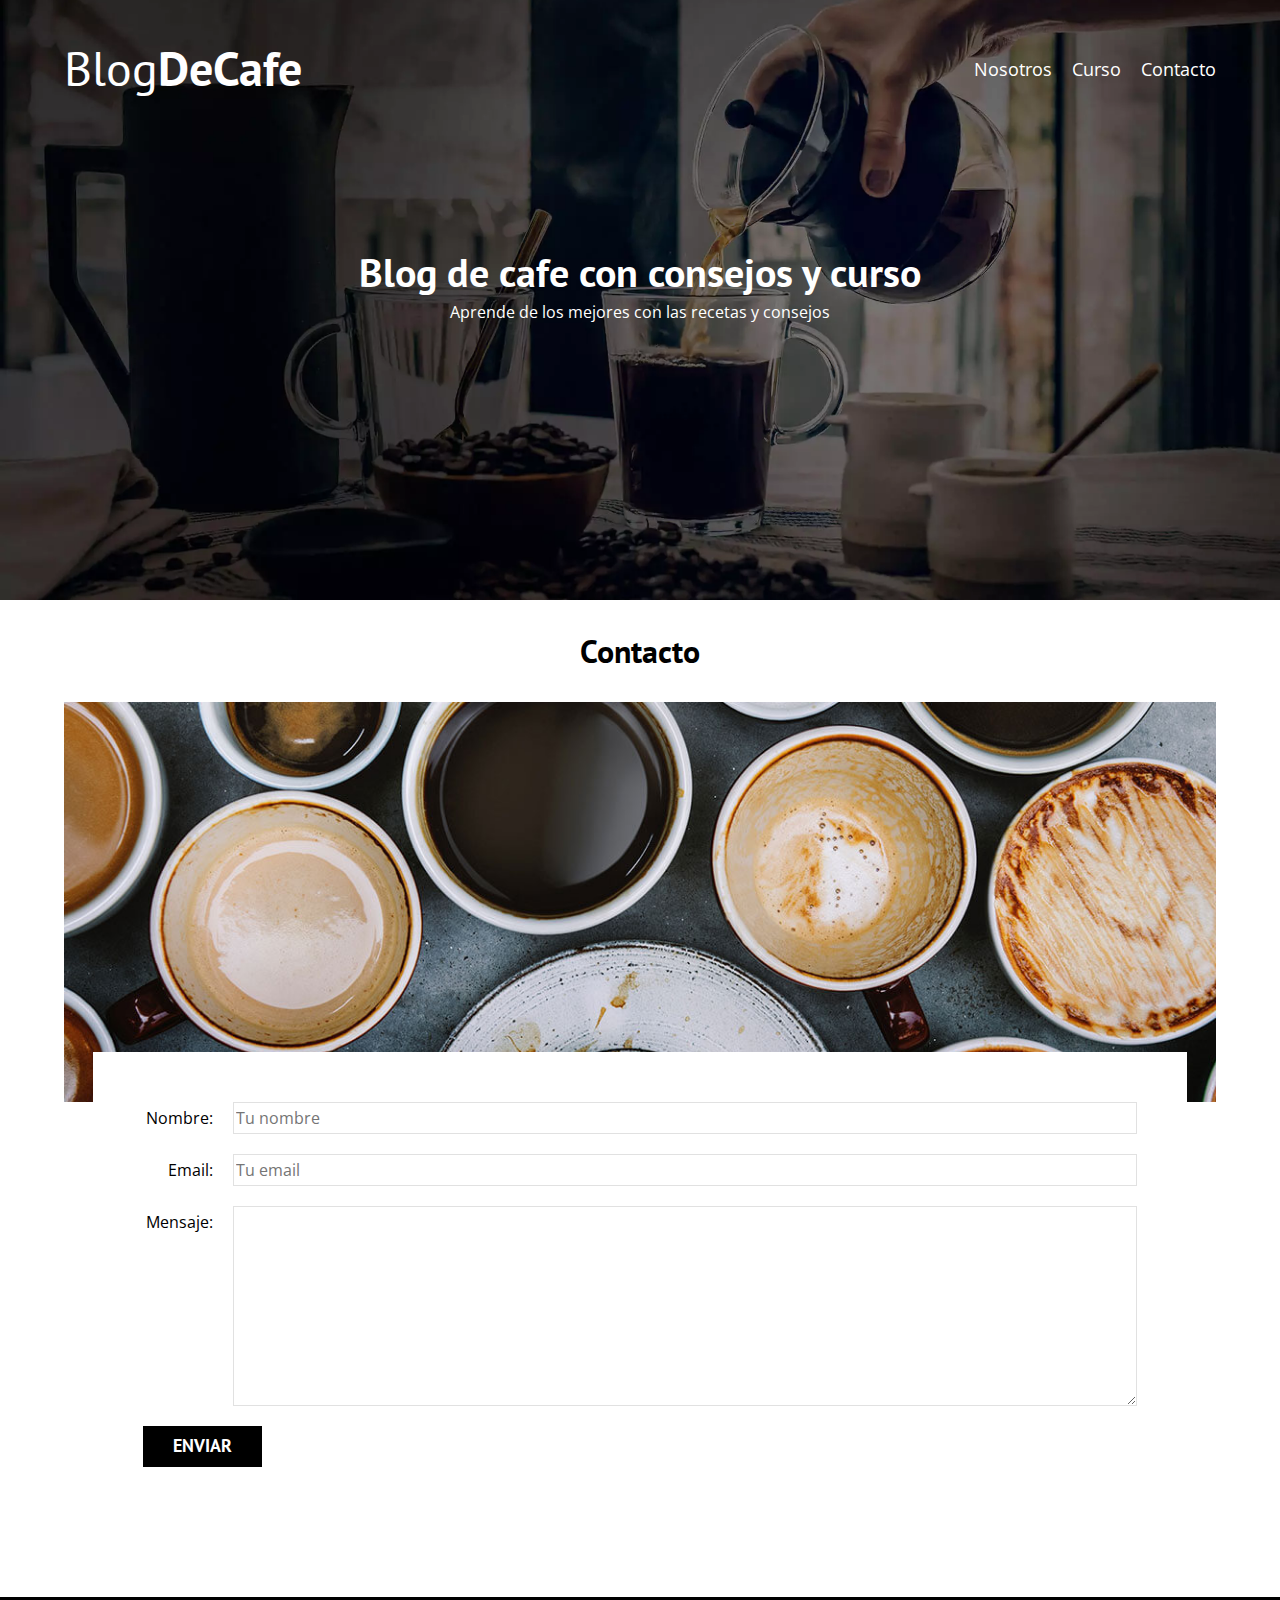
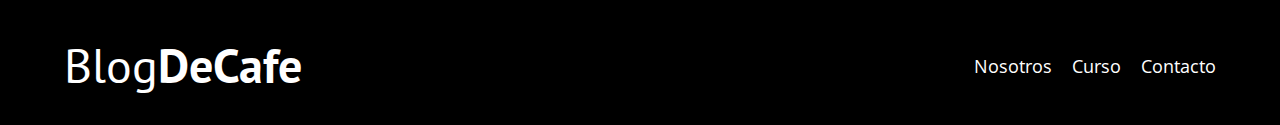
<file: contacto.html>
<!DOCTYPE html>
<html lang="es">

<head>
  <meta charset="UTF-8" />
  <meta name="viewport" content="width=device-width, initial-scale=1.0" />
  <link rel="preconnect" href="https://fonts.googleapis.com">
    <link rel="preconnect" href="https://fonts.gstatic.com" crossorigin>
    <link href="https://fonts.googleapis.com/css2?family=Open+Sans&family=PT+Sans:wght@400;700&display=swap" rel="stylesheet">
  <link rel="stylesheet" href="css/normalize.css" />
  <link rel="stylesheet" href="css/style.css" />
  <title>Blog de cafe</title>
</head>

<body>
  <header class="header">
    <div class="contenedor">
      <div class="barra">
        <a href="index.html" class="logo">
          <h1 class="logo__nombre no-margin centrar-texto">
            Blog<span class="logo__bold">DeCafe</span>
          </h1>
        </a>
        <nav class="navegacion">
          <a href="nosotros.html" class="navegacion__enlace">Nosotros</a>
          <a href="cursos.html" class="navegacion__enlace">Curso</a>
          <a href="contacto.html" class="navegacion__enlace">Contacto</a>
        </nav>
      </div>
    </div>

    <div class="header__texto">
      <h2 class="no-margin">Blog de cafe con consejos y curso</h2>
      <p class="no-margin">
        Aprende de los mejores con las recetas y consejos
      </p>
    </div>
  </header>

  <main class="contenedor">
    <h3 class="centrar-texto">Contacto</h3>
    <div class="contacto-bg"></div>

    <form action="" class="formulario">
      <div class="campo">
        <label class="campo__label" for="nombre">Nombre: </label>
        <input class="campo__field" type="text" placeholder="Tu nombre" id="nombre" />
      </div>
      <div class="campo">
        <label class="campo__label" for="email">Email: </label>
        <input class="campo__field" type="email" placeholder="Tu email" id="email" />
      </div>
      <div class="campo">
        <label class="campo__label" for="mensaje">Mensaje: </label>
        <textarea class="campo__field campo__field--textarea" name="" id="mensaje"></textarea>
      </div>
      <div class="campo">
        <input type="submit" value="Enviar" class="boton boton--primario" />
      </div>
    </form>
  </main>

  <footer class="footer">
    <div class="contenedor">
      <div class="barra">
        <a href="index.html" class="logo">
          <h1 class="logo__nombre no-margin centrar-texto">
            Blog<span class="logo__bold">DeCafe</span>
          </h1>
        </a>
        <nav class="navegacion">
          <a href="nosotros.html" class="navegacion__enlace">Nosotros</a>
          <a href="cursos.html" class="navegacion__enlace">Curso</a>
          <a href="contacto.html" class="navegacion__enlace">Contacto</a>
        </nav>
      </div>
    </div>
  </footer>
  <script src="js/modernizr.js"></script>
</body>

</html>
</file>
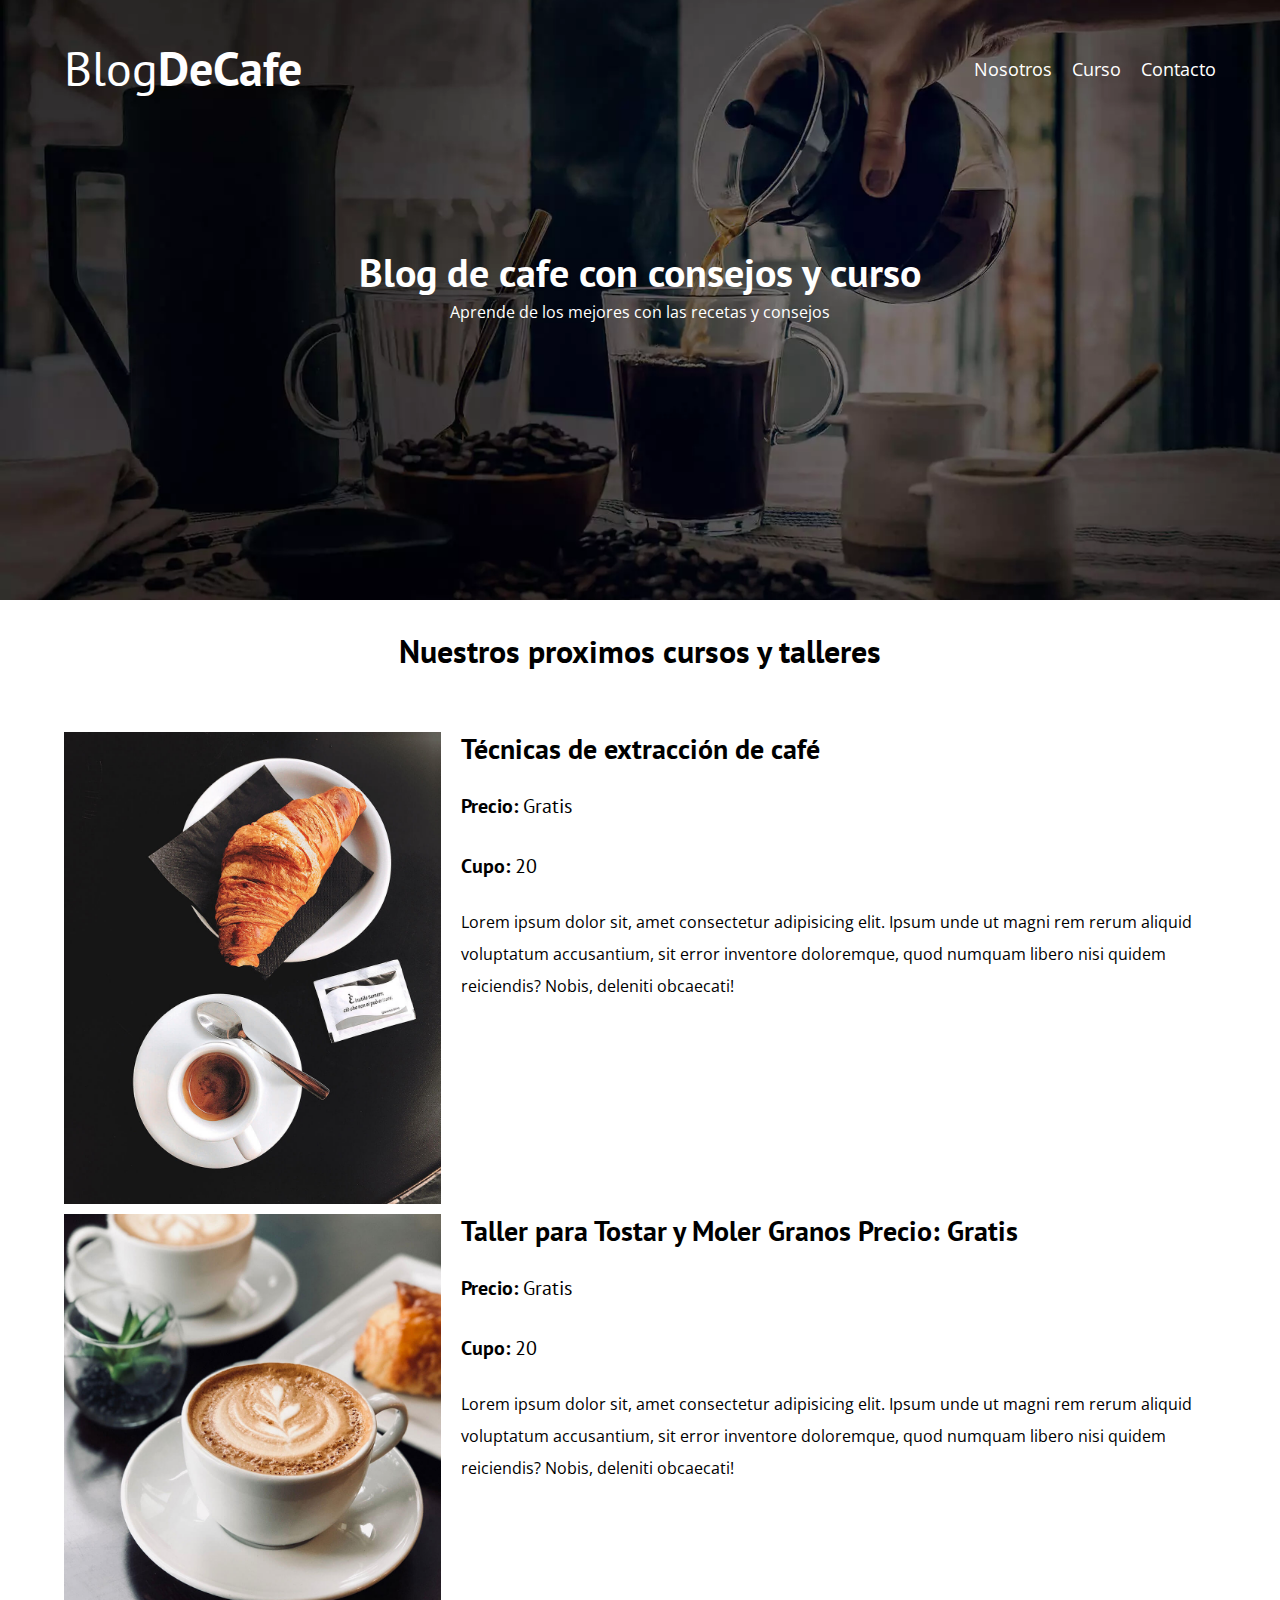
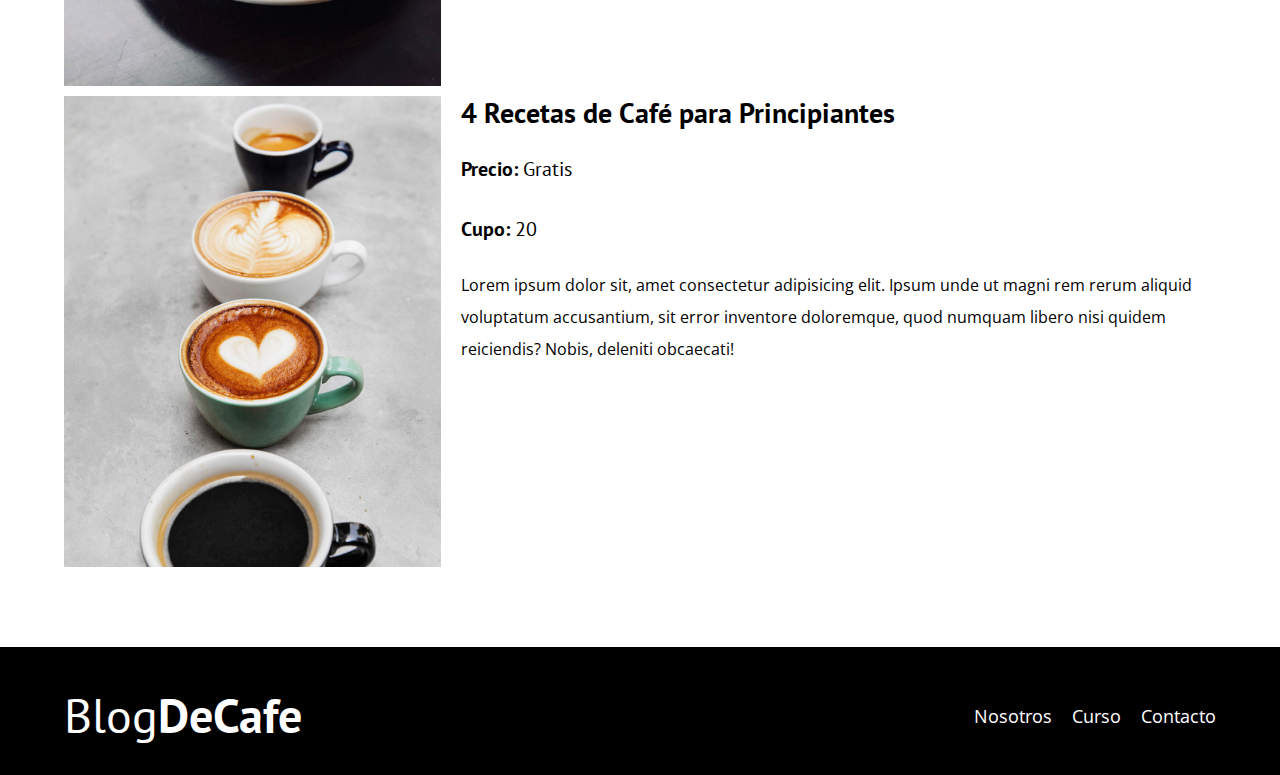
<file: cursos.html>
<!DOCTYPE html>
<html lang="es">

<head>
    <meta charset="UTF-8">
    <meta name="viewport" content="width=device-width, initial-scale=1.0">
    <link rel="preconnect" href="https://fonts.googleapis.com">
    <link rel="preconnect" href="https://fonts.gstatic.com" crossorigin>
    <link href="https://fonts.googleapis.com/css2?family=Open+Sans&family=PT+Sans:wght@400;700&display=swap" rel="stylesheet">
    <link rel="stylesheet" href="css/normalize.css">
    <link rel="stylesheet" href="css/style.css">
    <title>Blog de cafe</title>
</head>

<body>

    <header class="header">
        <div class="contenedor">
            <div class="barra">
                <a href="index.html" class="logo">
                    <h1 class="logo__nombre no-margin centrar-texto">Blog<span class="logo__bold">DeCafe</span></h1>
                </a>
                <nav class="navegacion">
                    <a href="nosotros.html" class="navegacion__enlace">Nosotros</a>
                    <a href="cursos.html" class="navegacion__enlace">Curso</a>
                    <a href="contacto.html" class="navegacion__enlace">Contacto</a>
                </nav>
            </div>
        </div>

        <div class="header__texto">
            <h2 class="no-margin">Blog de cafe con consejos y curso</h2>
            <p class="no-margin">Aprende de los mejores con las recetas y consejos</p>
        </div>
    </header>

    <main class="contenedor">
        <h3 class="centrar-texto">Nuestros proximos cursos y talleres</h3>

        <div class="curso">
            <div class="curso__imagen">
                <img src="img/curso1.jpg" alt="Imagen del curso">
            </div>
            <div class="curso__informacion">
                <h4 class="no-margin">Técnicas de extracción de café</h4>
                <p class="curso__label">Precio: <span class="curso__info">Gratis</span></p>
                <p class="curso__label">Cupo: <span class="curso__info">20</span></p>
                <p class="curso__descripcion">Lorem ipsum dolor sit, amet consectetur adipisicing elit. Ipsum unde ut
                    magni rem rerum aliquid voluptatum accusantium, sit error inventore doloremque, quod numquam libero
                    nisi quidem reiciendis? Nobis, deleniti obcaecati!</p>
            </div> <!-- </div> Cierra el curso -->

            <div class="curso__imagen">
                <img src="img/curso2.jpg" alt="Imagen del curso">
            </div>
            <div class="curso__informacion">
                <h4 class="no-margin">Taller para Tostar y Moler Granos
                    Precio: Gratis</h4>
                <p class="curso__label">Precio: <span class="curso__info">Gratis</span></p>
                <p class="curso__label">Cupo: <span class="curso__info">20</span></p>
                <p class="curso__descripcion">Lorem ipsum dolor sit, amet consectetur adipisicing elit. Ipsum unde ut
                    magni rem rerum aliquid voluptatum accusantium, sit error inventore doloremque, quod numquam libero
                    nisi quidem reiciendis? Nobis, deleniti obcaecati!</p>
            </div> <!-- </div> Cierra el curso -->

            <div class="curso__imagen">
                <img src="img/curso3.jpg" alt="Imagen del curso">
            </div>
            <div class="curso__informacion">
                <h4 class="no-margin">4 Recetas de Café para Principiantes</h4>
                <p class="curso__label">Precio: <span class="curso__info">Gratis</span></p>
                <p class="curso__label">Cupo: <span class="curso__info">20</span></p>
                <p class="curso__descripcion">Lorem ipsum dolor sit, amet consectetur adipisicing elit. Ipsum unde ut
                    magni rem rerum aliquid voluptatum accusantium, sit error inventore doloremque, quod numquam libero
                    nisi quidem reiciendis? Nobis, deleniti obcaecati!</p>
            </div> <!-- </div> Cierra el curso -->
        </div>




    </main>

    <footer class="footer">
        <div class="contenedor">
            <div class="barra">
                <a href="index.html" class="logo">
                    <h1 class="logo__nombre no-margin centrar-texto">Blog<span class="logo__bold">DeCafe</span></h1>
                </a>
                <nav class="navegacion">
                    <a href="nosotros.html" class="navegacion__enlace">Nosotros</a>
                    <a href="cursos.html" class="navegacion__enlace">Curso</a>
                    <a href="contacto.html" class="navegacion__enlace">Contacto</a>
                </nav>
            </div>

        </div>
    </footer>
    <script src="js/modernizr.js"></script>
</body>

</html>
</file>
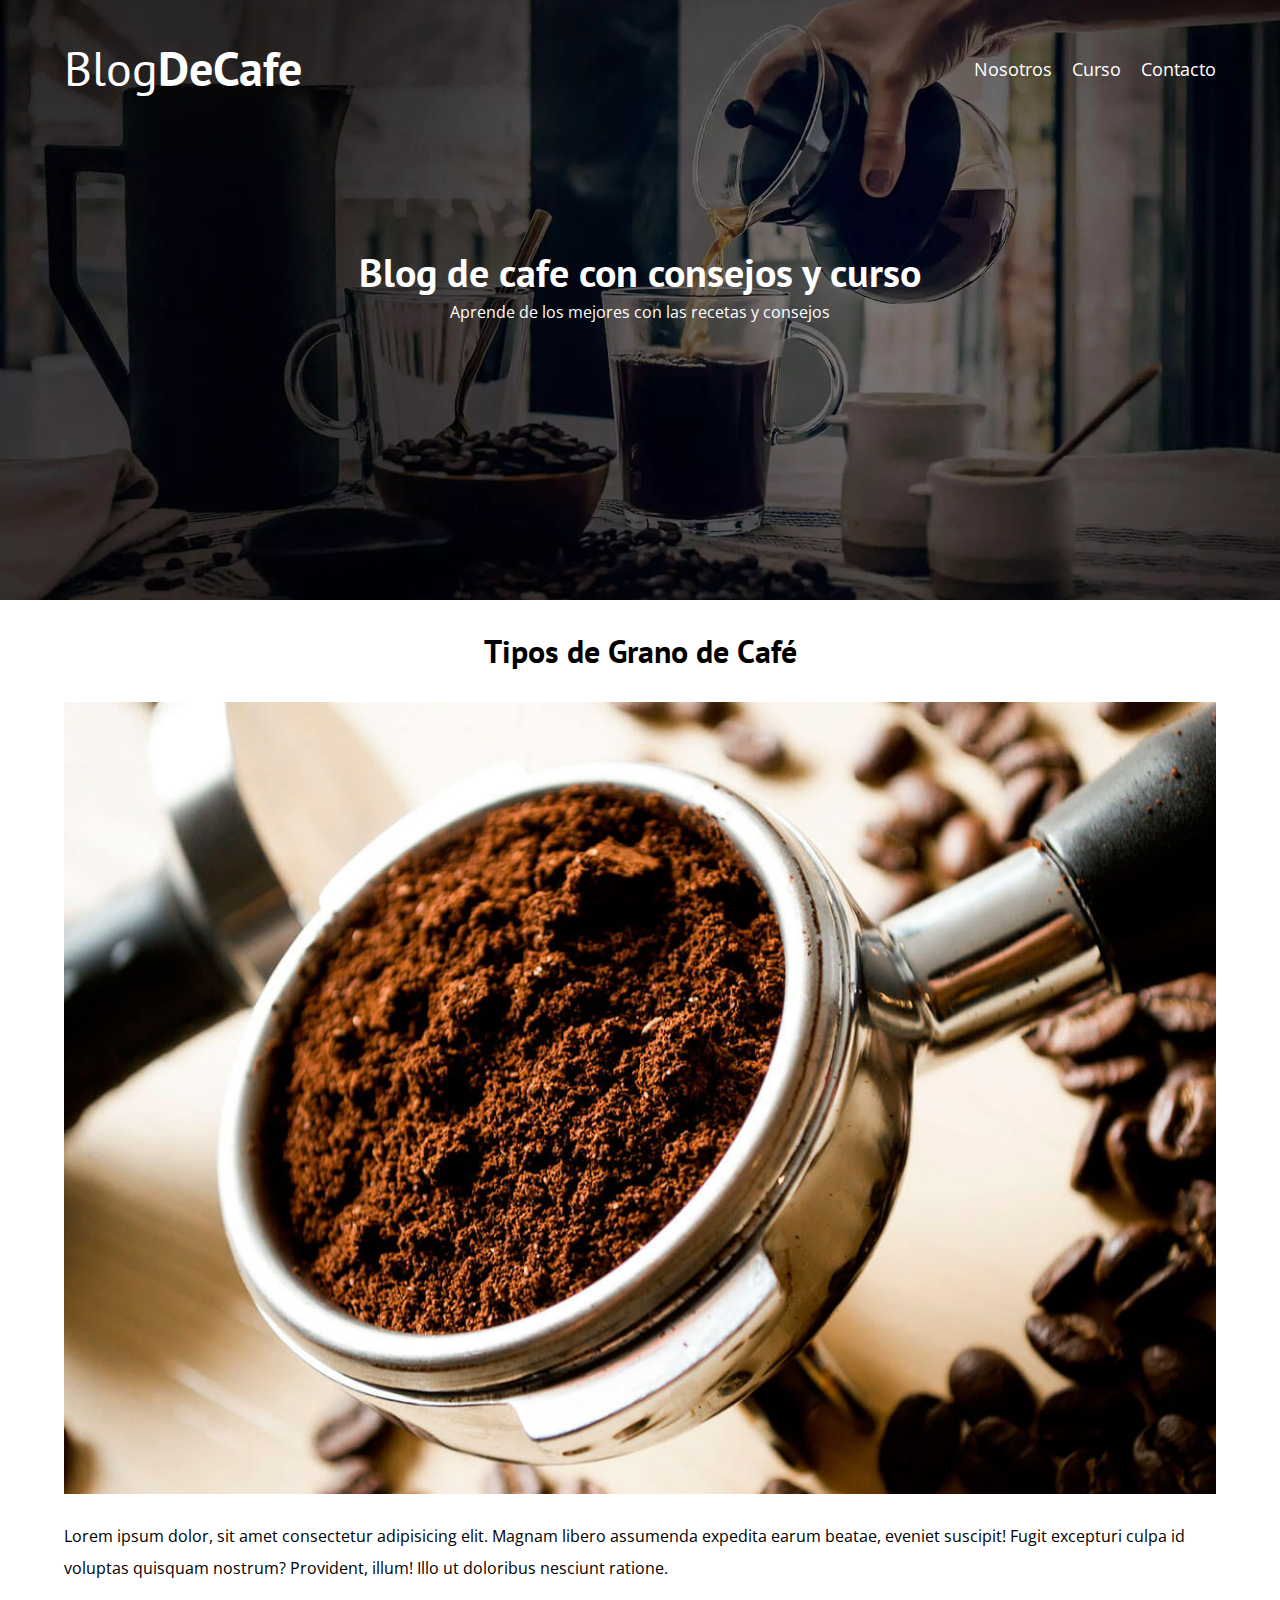
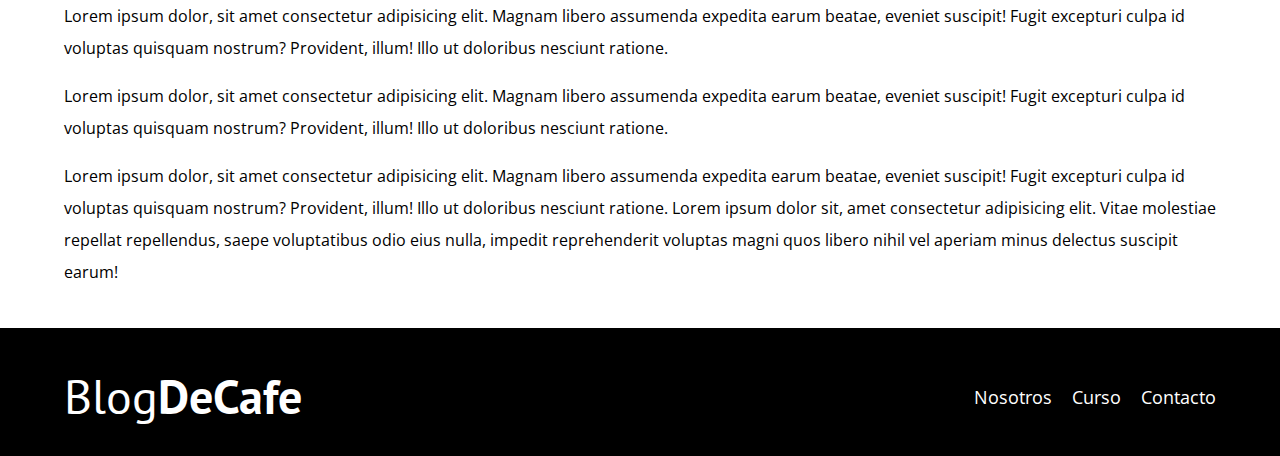
<file: entrada.html>
<!DOCTYPE html>
<html lang="es">

<head>
    <meta charset="UTF-8">
    <meta name="viewport" content="width=device-width, initial-scale=1.0">
    <link rel="preconnect" href="https://fonts.googleapis.com">
    <link rel="preconnect" href="https://fonts.gstatic.com" crossorigin>
    <link href="https://fonts.googleapis.com/css2?family=Open+Sans&family=PT+Sans:wght@400;700&display=swap" rel="stylesheet">
    <link rel="stylesheet" href="css/normalize.css">
    <link rel="stylesheet" href="css/style.css">
    <title>Blog de cafe</title>
</head>

<body>

    <header class="header">
        <div class="contenedor">
            <div class="barra">
                <a href="index.html" class="logo">
                    <h1 class="logo__nombre no-margin centrar-texto">Blog<span class="logo__bold">DeCafe</span></h1>
                </a>
                <nav class="navegacion">
                    <a href="nosotros.html" class="navegacion__enlace">Nosotros</a>
                    <a href="cursos.html" class="navegacion__enlace">Curso</a>
                    <a href="contacto.html" class="navegacion__enlace">Contacto</a>
                </nav>
            </div>
        </div>

        <div class="header__texto">
            <h2 class="no-margin">Blog de cafe con consejos y curso</h2>
            <p class="no-margin">Aprende de los mejores con las recetas y consejos</p>
        </div>
    </header>

    <main class="contenedor">
        <h3 class="centrar-texto">Tipos de Grano de Café</h3>

        <img src="img/blog1.jpg" alt="Imagen del Blog">
        <p>Lorem ipsum dolor, sit amet consectetur adipisicing elit. Magnam libero assumenda expedita earum beatae, eveniet suscipit! Fugit excepturi culpa id voluptas quisquam nostrum? Provident, illum! Illo ut doloribus nesciunt ratione. </p>
        <p>Lorem ipsum dolor, sit amet consectetur adipisicing elit. Magnam libero assumenda expedita earum beatae, eveniet suscipit! Fugit excepturi culpa id voluptas quisquam nostrum? Provident, illum! Illo ut doloribus nesciunt ratione. </p>
        <p>Lorem ipsum dolor, sit amet consectetur adipisicing elit. Magnam libero assumenda expedita earum beatae, eveniet suscipit! Fugit excepturi culpa id voluptas quisquam nostrum? Provident, illum! Illo ut doloribus nesciunt ratione. </p>
        <p>Lorem ipsum dolor, sit amet consectetur adipisicing elit. Magnam libero assumenda expedita earum beatae, eveniet suscipit! Fugit excepturi culpa id voluptas quisquam nostrum? Provident, illum! Illo ut doloribus nesciunt ratione. Lorem ipsum dolor sit, amet consectetur adipisicing elit. Vitae molestiae repellat repellendus, saepe voluptatibus odio eius nulla, impedit reprehenderit voluptas magni quos libero nihil vel aperiam minus delectus suscipit earum!</p>

    </main>

    <footer class="footer">
        <div class="contenedor">
            <div class="barra">
                <a href="index.html" class="logo">
                    <h1 class="logo__nombre no-margin centrar-texto">Blog<span class="logo__bold">DeCafe</span></h1>
                </a>
                <nav class="navegacion">
                    <a href="nosotros.html" class="navegacion__enlace">Nosotros</a>
                    <a href="cursos.html" class="navegacion__enlace">Curso</a>
                    <a href="contacto.html" class="navegacion__enlace">Contacto</a>
                </nav>
            </div>

        </div>
    </footer>
    <script src="js/modernizr.js"></script>
</body>

</html>
</file>
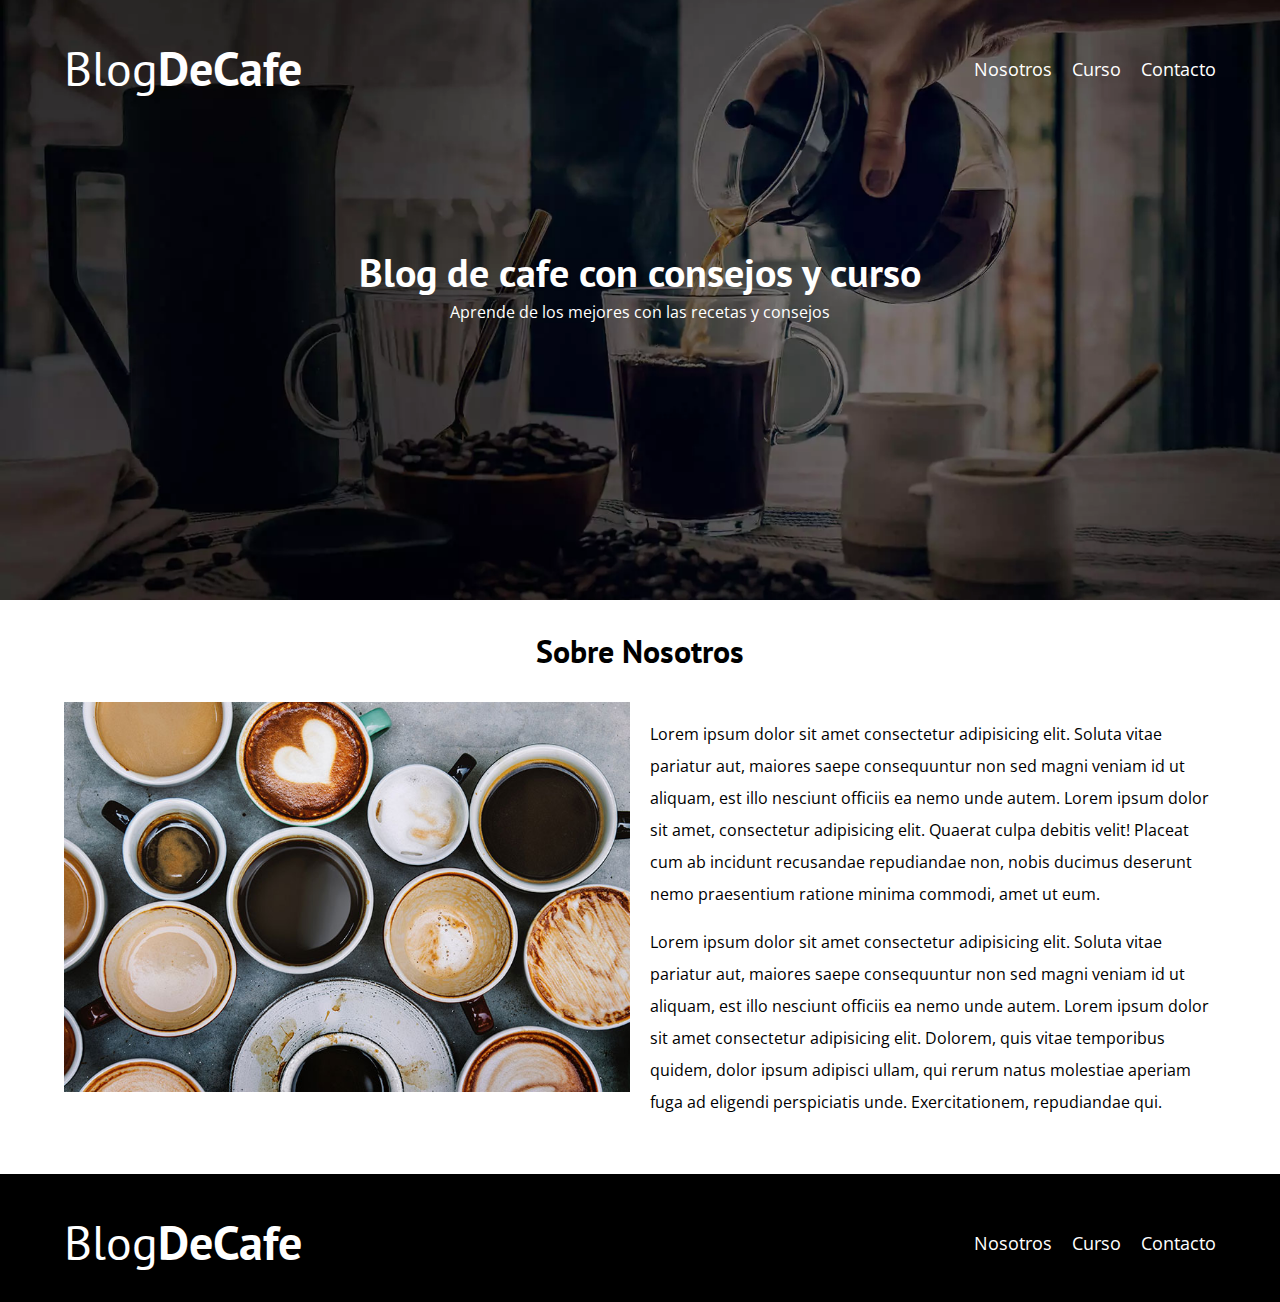
<file: nosotros.html>
<!DOCTYPE html>
<html lang="es">

<head>
    <meta charset="UTF-8">
    <meta name="viewport" content="width=device-width, initial-scale=1.0">
    <link rel="preconnect" href="https://fonts.googleapis.com">
    <link rel="preconnect" href="https://fonts.gstatic.com" crossorigin>
    <link href="https://fonts.googleapis.com/css2?family=Open+Sans&family=PT+Sans:wght@400;700&display=swap" rel="stylesheet">
    <link rel="stylesheet" href="css/normalize.css">
    <link rel="stylesheet" href="css/style.css">
    <title>Blog de cafe</title>
</head>

<body>

    <header class="header">
        <div class="contenedor">
            <div class="barra">
                <a href="index.html" class="logo">
                    <h1 class="logo__nombre no-margin centrar-texto">Blog<span class="logo__bold">DeCafe</span></h1>
                </a>
                <nav class="navegacion">
                    <a href="nosotros.html" class="navegacion__enlace">Nosotros</a>
                    <a href="cursos.html" class="navegacion__enlace">Curso</a>
                    <a href="contacto.html" class="navegacion__enlace">Contacto</a>
                </nav>
            </div>
        </div>

        <div class="header__texto">
            <h2 class="no-margin">Blog de cafe con consejos y curso</h2>
            <p class="no-margin">Aprende de los mejores con las recetas y consejos</p>
        </div>
    </header>

    <main class="contenedor">
        <h3 class="centrar-texto">Sobre Nosotros</h3>

        <div class="sobre-nosotros">
            <div class="sobre-nosostros__imagen">
                <img src="img/nosotros.jpg" alt="sobre nosotros">
            </div>

            <div class="sobre-nosotros__texto">
                <p>Lorem ipsum dolor sit amet consectetur adipisicing elit. Soluta vitae pariatur aut, maiores saepe consequuntur non sed magni veniam id ut aliquam, est illo nesciunt officiis ea nemo unde autem. Lorem ipsum dolor sit amet, consectetur adipisicing elit. Quaerat culpa debitis velit! Placeat cum ab incidunt recusandae repudiandae non, nobis ducimus deserunt nemo praesentium ratione minima commodi, amet ut eum.</p>
                <p>Lorem ipsum dolor sit amet consectetur adipisicing elit. Soluta vitae pariatur aut, maiores saepe consequuntur non sed magni veniam id ut aliquam, est illo nesciunt officiis ea nemo unde autem. Lorem ipsum dolor sit amet consectetur adipisicing elit. Dolorem, quis vitae temporibus quidem, dolor ipsum adipisci ullam, qui rerum natus molestiae aperiam fuga ad eligendi perspiciatis unde. Exercitationem, repudiandae qui.</p>
            </div>
        </div>

    </main>

    <footer class="footer">
        <div class="contenedor">
            <div class="barra">
                <a href="index.html" class="logo">
                    <h1 class="logo__nombre no-margin centrar-texto">Blog<span class="logo__bold">DeCafe</span></h1>
                </a>
                <nav class="navegacion">
                    <a href="nosotros.html" class="navegacion__enlace">Nosotros</a>
                    <a href="cursos.html" class="navegacion__enlace">Curso</a>
                    <a href="contacto.html" class="navegacion__enlace">Contacto</a>
                </nav>
            </div>

        </div>
    </footer>
    <script src="js/modernizr.js"></script>
</body>

</html>
</file>
<file: css/style.css>
:root {
    --fuenteHeading: 'PT Sans', sans-serif;
    --fuenteParrafos: 'Open Sans', sans-serif;

    --primario: #784d3c;
    --gris: #e1e1e1;
    --blanco: #FFF;
    --negro: #000;
}

html {
    box-sizing: border-box;
    font-size: 62.5%;
}

*,
*::before,
*::after {
    box-sizing: inherit;
}

body {
    font-family: var(--fuenteParrafos);
    font-size: 1.6rem;
    line-height: 2;

}

/* Globales */
.contenedor {
    /* max-width: 120rem;
    width: 90%; */
    width: min(90%, 120rem);
    margin: 0 auto;
}

a {
    text-decoration: none;
}

h1,
h2,
h3,
h4 {
    font-family: var(--fuenteHeading);
    line-height: 1.2;
}

h1 {
    font-size: 4.8rem;
}

h2 {
    font-size: 4rem;
}

h3 {
    font-size: 3.2rem;
}

h4 {
    font-size: 2.8rem;
}

img {
    max-width: 100%;
}

/* Utilidades */
.no-margin {
    margin: 0;
}

.no-padding {
    padding: 0;
}

.centrar-texto {
    text-align: center;
}

/* Header */

.webp .header {
    background-image: url(../img/banner.webp);
}

.no-webp .header {
    background-image: url(../img/banner.jpg);
}
.header {     
    height: 60rem;
    background-size: cover;
    background-repeat: no-repeat;
    background-position: center center;
}



.header__texto {
    text-align: center;
    color: var(--blanco);
    margin-top: 5rem;
}

@media (min-width: 768px) {
    .header__texto {
        margin-top: 15rem;
    }
}

.barra {
    padding-top: 4rem;
}

@media (min-width: 768px) {
    .barra {
        display: flex;
        justify-content: space-between;
        align-items: center;

    }
}

.logo {
    color: var(--blanco)
}

.logo__nombre {
    font-weight: normal;
}

.logo__bold {
    font-weight: 700;
}

@media (min-width: 768px) {
    .navegacion {
        display: flex;
        gap: 2rem;
    }
}

.navegacion__enlace {
    display: block;
    text-align: center;
    font-size: 1.8rem;
    color: white;
}

@media (min-width: 768px) {
    .contenido-principal {
        display: grid;
        grid-template-columns: 2fr 1fr;
        column-gap: 4rem;
    }

}

.entrada {
    border-bottom: 1px solid var(--gris);
    margin-bottom: 2rem;
}

.entrada:last-of-type {
    border: none;
    margin-bottom: 0;
}

.boton {
    display: block;
    font-family: var(--fuenteHeading);
    color: var(--blanco);
    text-align: center;
    padding: 1rem 3rem;
    font-size: 1.8rem;
    text-transform: uppercase;
    font-weight: 700;
    margin-bottom: 2rem;
    border: none;

}

.boton:hover {
    cursor: pointer;
}

@media (min-width: 768px) {
    .boton {
        display: inline-block;

    }

}

.boton--primario {
    background-color: var(--negro);
}

.boton--secundario {
    background-color: var(--primario);
}

.cursos {
    list-style: none;
}

.widget-curso {
    border-bottom: 1px solid var(--gris);
    margin-bottom: 2rem;
}

.widget-curso:last-of-type {
    border: none;
    margin-bottom: 0;
}

.widget-curso__label {
    font-family: var(--fuenteHeading);
    font-weight: bold;
}


.widget-curso__info {
    font-weight: normal;
}

.widget-curso__label,
.widget-curso__info {
    font-size: 2rem;
}

.footer {
    background-color: var(--negro);
    padding-bottom: 3rem ;
    margin-top: 4rem;
}

/* Sobre nosotros */
@media (min-width: 768px) {
    /* .sobre-nosotros {
        display: flex;
        justify-content: space-between;

    }
    .sobre-nosostros__imagen,
    .sobre-nosotros__texto {
        flex-basis: calc(50% - 1rem);
    } */

    .sobre-nosotros {
        display: grid;
        grid-template-columns: repeat(2, 1fr);
        column-gap: 2rem;
    }
    
}

/* Cursos */
.curso {
    padding: 3rem 0;
    border-bottom: 1px solid var(--gris);
}

@media (min-width: 768px) {
    .curso {
        display: grid;
        grid-template-columns: 1fr 2fr;
        column-gap: 2rem;
    }
    
}

.curso:last-of-type {
    border: none;
}

.curso__label {
    font-family: var(--fuenteHeading);
    font-weight: bold;
}


.curso__info {
    font-weight: normal;
}

.curso__label,
.curso__info {
    font-size: 2rem;
}


/* Contacto */
.contacto-bg {
    background-image: url(../img/contacto.jpg);
    height: 40rem;
    background-size: cover;
    background-repeat: no-repeat;

}


.formulario {
    background-color: var(--blanco);
    margin: -5rem auto 0 auto;
    width: 95%;
    padding: 5rem;
}

.campo {
    display: flex;
    margin-bottom: 2rem;
    ;

}

.campo__label {
    flex: 0 0 9rem;
    text-align: right;
    padding-right: 2rem
}

.campo__field {
    flex: 1;
    border: 1px solid var(--gris)
}

.campo__field--textarea {
    height: 200px;
}
</file>
